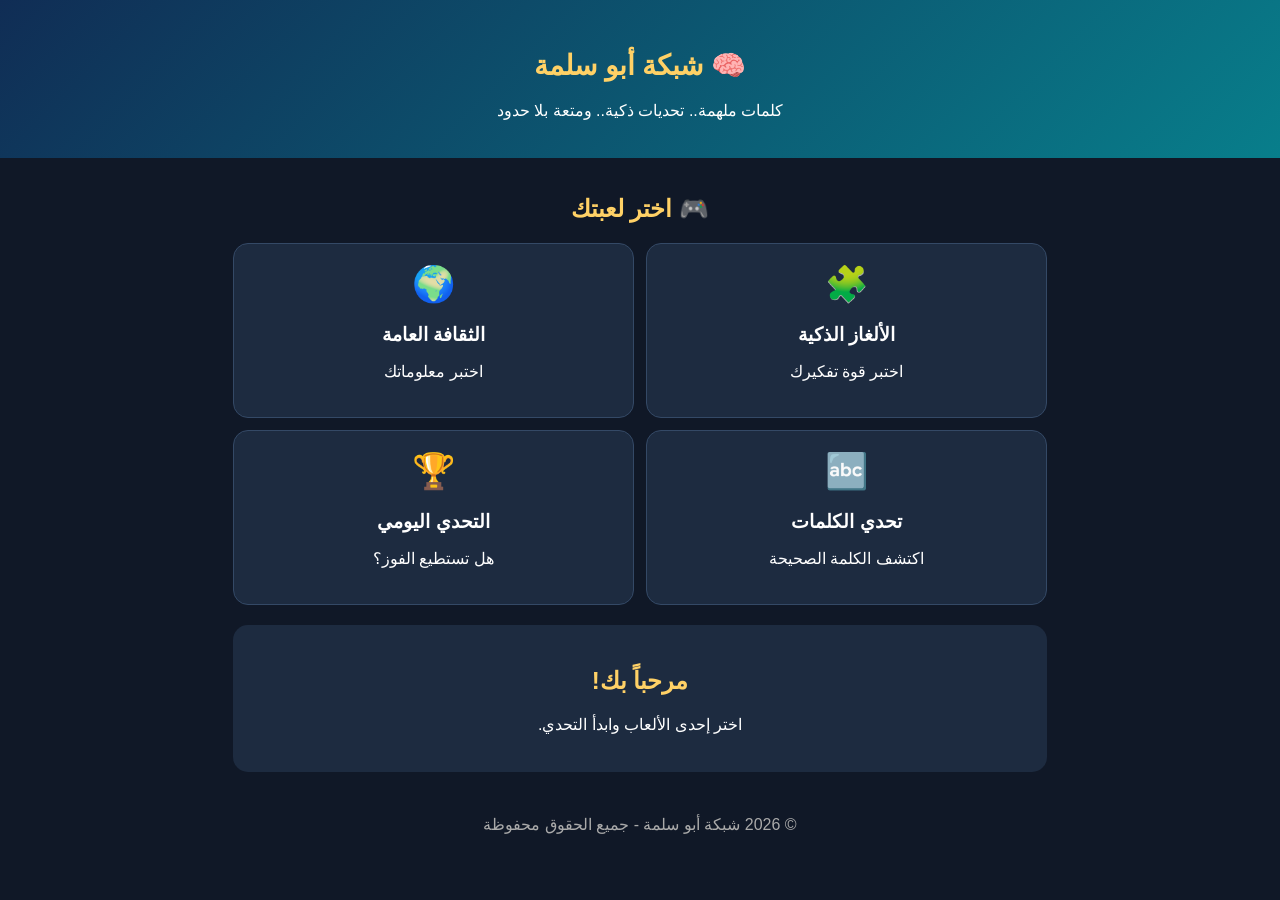
<file: index.html>
<!DOCTYPE html>
<html lang="ar" dir="rtl">
<head>
<meta charset="UTF-8">
<meta name="viewport" content="width=device-width, initial-scale=1">
<title>شبكة أبو سلمة | ألعاب وتحديات</title>
<style>
*{box-sizing:border-box}
body{margin:0;background:#101827;color:white;font-family:Arial,sans-serif}
header{text-align:center;padding:30px 15px;background:linear-gradient(135deg,#102d55,#087e8b)}
header h1{color:#ffd166;font-size:28px}
header p{margin:8px}
main{max-width:850px;margin:auto;padding:18px}
h2{text-align:center;color:#ffd166}
.games{display:grid;grid-template-columns:repeat(2,1fr);gap:12px}
.game{background:#1d2b40;border:1px solid #344966;border-radius:15px;padding:20px;text-align:center;cursor:pointer}
.game span{font-size:35px}
.game h3{margin-bottom:5px}
button{background:#e9a52a;color:#172033;border:0;border-radius:10px;padding:12px 20px;font-size:16px;font-weight:bold;cursor:pointer}
.panel{background:#1d2b40;border-radius:15px;padding:22px;margin-top:20px;text-align:center}
#answer{padding:12px;width:100%;border-radius:8px;border:0;margin:15px 0;font-size:17px}
footer{text-align:center;padding:25px;color:#aaa}
</style>
</head>
<body>
<header>
<h1>🧠 شبكة أبو سلمة</h1>
<p>كلمات ملهمة.. تحديات ذكية.. ومتعة بلا حدود</p>
</header>
<main>
<h2>🎮 اختر لعبتك</h2>
<div class="games">
<div class="game" onclick="start('riddle')">
<span>🧩</span><h3>الألغاز الذكية</h3>
<p>اختبر قوة تفكيرك</p>
</div>
<div class="game" onclick="start('quiz')">
<span>🌍</span><h3>الثقافة العامة</h3>
<p>اختبر معلوماتك</p>
</div>
<div class="game" onclick="start('words')">
<span>🔤</span><h3>تحدي الكلمات</h3>
<p>اكتشف الكلمة الصحيحة</p>
</div>
<div class="game" onclick="start('challenge')">
<span>🏆</span><h3>التحدي اليومي</h3>
<p>هل تستطيع الفوز؟</p>
</div>
</div>
<div class="panel" id="gamePanel">
<h2>مرحباً بك!</h2>
<p>اختر إحدى الألعاب وابدأ التحدي.</p>
</div>
</main>
<footer>© 2026 شبكة أبو سلمة - جميع الحقوق محفوظة</footer>
<script>
const questions={
riddle:[
["ما الشيء الذي كلما أخذت منه كبر؟","الحفرة"],
["ما الشيء الذي له أسنان ولا يعض؟","المشط"],
["ما الشيء الذي يمشي بلا أرجل؟","الوقت"]
],
quiz:[
["ما عاصمة المغرب؟","الرباط"],
["ما أكبر كوكب في المجموعة الشمسية؟","المشتري"],
["كم عدد أيام السنة العادية؟","365"]
],
words:[
["أكمل: الشجرة تعطي...","ثمار"],
["أكمل: نقرأ في...","كتاب"],
["أكمل: نرى في السماء...","نجوم"]
],
challenge:[
["ما البحر الذي يفصل المغرب عن إسبانيا؟","المتوسط"],
["ما الحيوان الملقب بسفينة الصحراء؟","الجمل"],
["كم عدد أضلاع المثلث؟","3"]
]
};
let current=[],index=0,score=0;
function start(type){
current=questions[type].slice().sort(()=>Math.random()-.5);
index=0;score=0;showQuestion();
}
function showQuestion(){
let p=document.getElementById('gamePanel');
if(index>=current.length){
p.innerHTML=`<h2>🏆 انتهى التحدي!</h2><p>نتيجتك: ${score} من ${current.length}</p><button onclick="start('quiz')">العب من جديد</button>`;
return;
}
p.innerHTML=`<h2>السؤال ${index+1} / ${current.length}</h2>
<p>${current[index][0]}</p>
<input id="answer" placeholder="اكتب إجابتك هنا">
<br><button onclick="check()">تحقق من الإجابة</button>
<p id="feedback"></p><p>النقاط: ${score}</p>`;
}
function check(){
let a=document.getElementById('answer').value.trim();
let f=document.getElementById('feedback');
if(!a){f.textContent="اكتب إجابتك أولاً";return;}
if(a.replace(/[أإآ]/g,'ا')===current[index][1].replace(/[أإآ]/g,'ا')){
score++;f.textContent="✅ إجابة صحيحة!";
}else{
f.textContent="❌ الإجابة الصحيحة: "+current[index][1];
}
index++;
setTimeout(showQuestion,1200);
}
</script>
</body>
</html>
</file>
